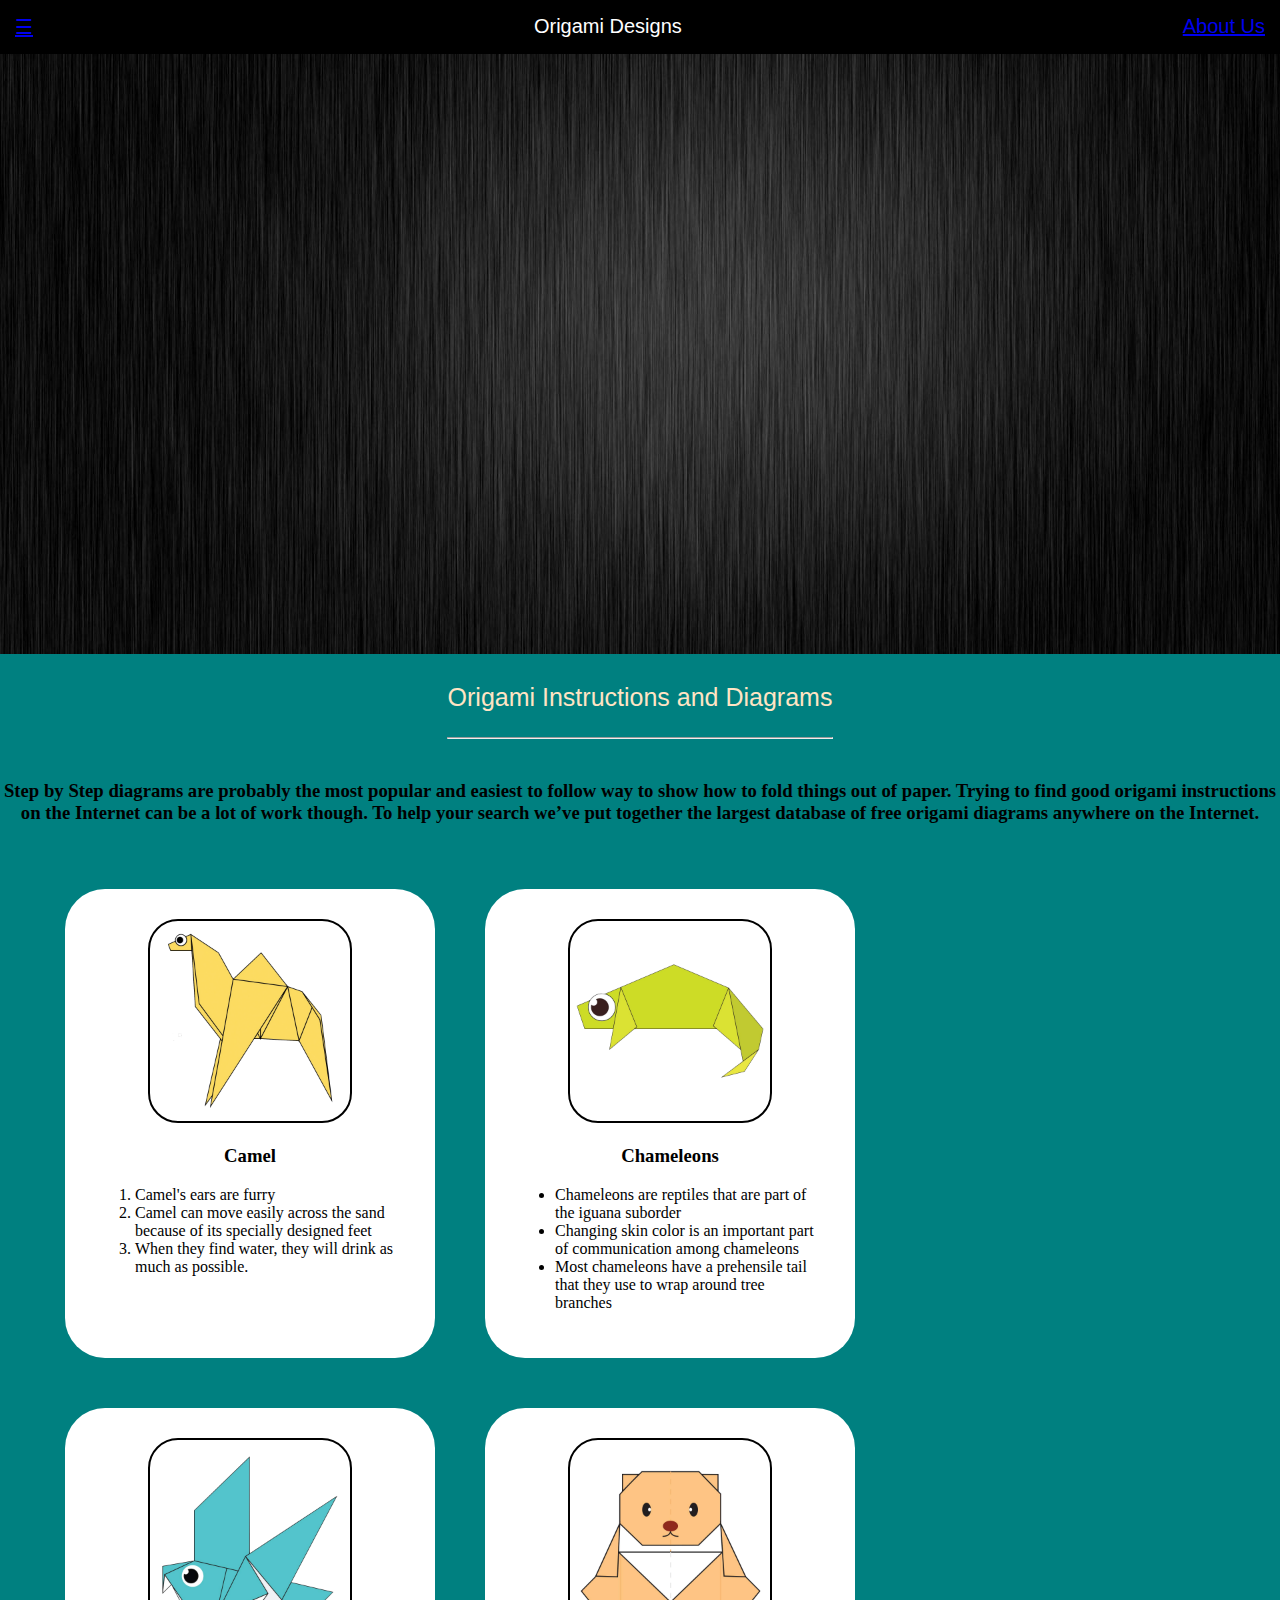
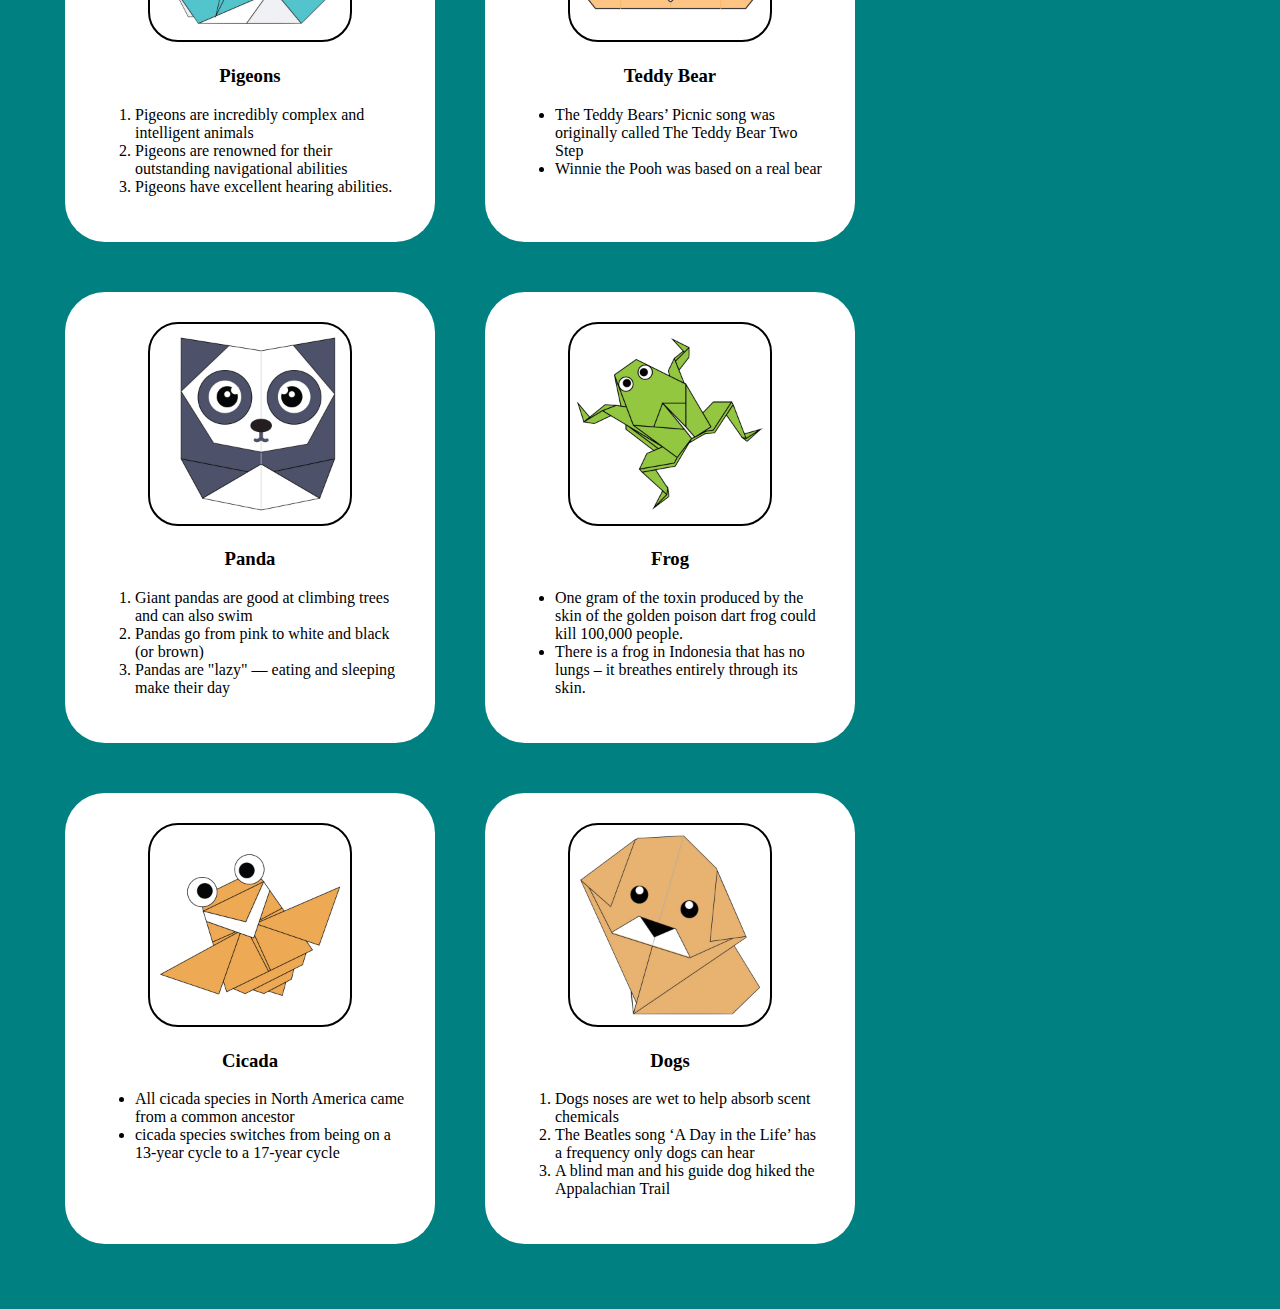
<file: index.html>
<!DOCTYPE html>
<!DOCTYPE html>
<html lang="en">
<head>
    <title>Origami Designs</title>
    <link rel="stylesheet" type="text/css" href="styles.css">
</head>
<body>
<div class="header">
    <div class="menu">
        <div ><a href ="#">☰</a></div>
        <div >Origami Designs</div>
        <div ><a href ="about.html">About Us</a></div>
    </div>
</div>
<div class ="bodyimg">
    <img src="main2.jpg" height="600px" width="100%">
    <div class="intro">
    <center>
    <p>
      Origami Instructions and Diagrams  
    </p>
    </center>
    <hr width=30%>
    </div>

    <h3><br>
    <center>
    Step by Step diagrams are probably the most popular and easiest to follow way to show how to fold things out of paper. 
    Trying to find good origami instructions on the Internet can be a lot of work though. To help your search we’ve put
    together the largest database of free origami diagrams anywhere on the Internet.
    </center>
    </h3>

</div>
<div class ="grid">
    <div class ="origami">
        <center>
        <a href ="http://origami.me/camel/"><img src="camel.png" width="200px" height="200px"></a>
        <h3> Camel </h3>
        </center>
        <p>
            <ol>
                <li>Camel's ears are furry</li>
                <li>Camel can move easily across the sand because of its specially designed feet</li>
                <li>When they find water, they will drink as much as possible.</li>
            </ol>
        </p>
        </div>
    <div class="origami">
        <center>
        <a href="http://origami.me/chameleon/"><img src="chameleon.png" width="200px" height="200px"></a>
        <h3> Chameleons </h3>
        </center>
        <p> 
            <ul>
                <li>Chameleons are reptiles that are part of the iguana suborder</li>
                <li>Changing skin color is an important part of communication among chameleons</li>
                <li>Most chameleons have a prehensile tail that they use to wrap around tree branches</li>
            </ul>
        </p>
        </div>
    <div class="origami">
        <center>
        <a href="http://origami.me/pigeon/"><img src="pigeon.png" width="200px" height="200px"></a>
        <h3> Pigeons </h3>
        </center>
        <p>
        <ol>
            <li>Pigeons are incredibly complex and intelligent animals</li>
            <li>Pigeons are renowned for their outstanding navigational abilities</li>
            <li>Pigeons have excellent hearing abilities.</li>
        </ol>
        </p>
        </div>
    <div class="origami">
        <center>
        <a href="http://origami.me/teddy-bear/"><img src="teddy.png" width="200px" height="200px"></a>
        <h3> Teddy Bear </h3>
        </center>
        <p>
        <ul>
            <li>The Teddy Bears’ Picnic song was originally called The Teddy Bear Two Step</li>
            <li>Winnie the Pooh was based on a real bear</li>
            
        </ul>
        </p>
        </div>

    
    <div class="origami">
        <center>
            <a href="http://origami.me/panda/"><img src="panda.png" width="200px" height="200px"></a>
            <h3> Panda </h3>
        </center>
        <p>
        <ol>
            <li>Giant pandas are good at climbing trees and can also swim</li>
            <li>Pandas go from pink to white and black (or brown)</li>
            <li>Pandas are "lazy" — eating and sleeping make their day</li>
        </ol>
        </p>
    </div>
    <div class="origami">
        <center>
            <a href ="http://origami.me/traditional-frog/"><img src="frog.png" width="200px" height="200px"></a>
            <h3> Frog </h3>
        </center>
        <p>
        <ul>
            <li>One gram of the toxin produced by the skin of the golden poison dart frog could kill 100,000 people.</li>
            <li>There is a frog in Indonesia that has no lungs – it breathes entirely through its skin.</li>
    
        </ul>
        </p>
    </div>
    <div class="origami">
        <center>
            <a href="http://origami.me/flying-cicada/"><img src="cicada.png" width="200px" height="200px"></a>
            <h3> Cicada </h3>
        </center>
        <p>
        <ul>
            <li>All cicada species in North America came from a common ancestor</li>
            <li>cicada species switches from being on a 13-year cycle to a 17-year cycle</li>
        </ul>
        </p>
    </div>
    <div class="origami">
        <center>
           <a href="http://origami.me/puppy/"><img src="dog.png" width="200px" height="200px"></a>
            <h3> Dogs </h3>
        </center>
        <p>
        <ol>
            <li>Dogs noses are wet to help absorb scent chemicals</li>
            <li>The Beatles song ‘A Day in the Life’ has a frequency only dogs can hear</li>
            <li>A blind man and his guide dog hiked the Appalachian Trail</li>
        </ol>
        </p>
    </div>
    

</div>
</body>
</html>
</file>
<file: styles.css>
.menu{
    display: flex;
    justify-content: space-between;
    background-color:#000000;
    padding: 15px;
    font-size: 20px;
    font-family: sans-serif;
    font-weight: 400;
    color: #ffffff;
}
body{
    margin: 0px;
    /* modify background color here*/
    background-color:#008080;
    
}


.grid{
    display: flex;
    flex-wrap: wrap;
    margin: 40px;
    font-family: sans-serif;
    
}
.grid img{
    border: 2px solid #000000;
    border-radius: 30px;
}
.origami {
    
    border-radius: 40px;
    background-color: #ffffff;
    /* modify margin and padding here*/
    padding: 30px;
    margin: 25px;
    width:310px;
    font-family: fantasy;
    
}
.intro{
    font-size: 25px;
    font-family:Arial;
    color:bisque;
}
</file>
